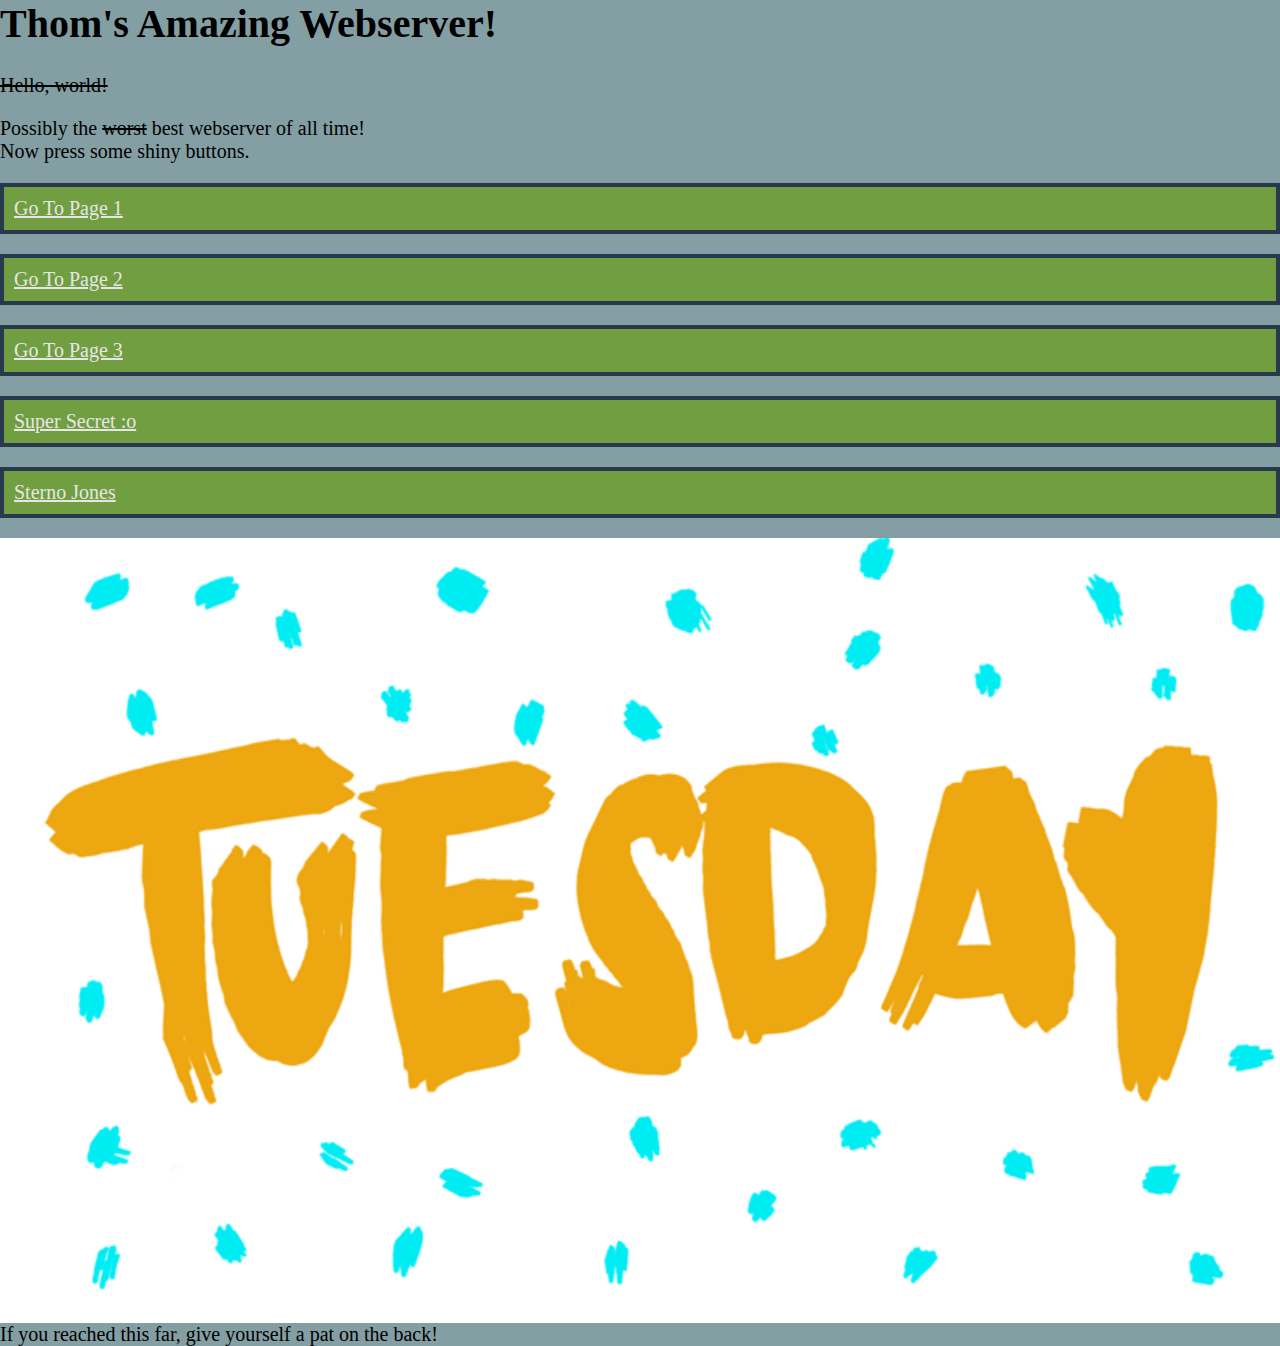
<file: index.html>
<html>
	<head>
		<title>Thom's amazing webserver!</title>
		<link rel="stylesheet" type="text/css" href="mystyle.css">
		<script>
			window.onload = function () {
				alert("WELCOME TO MY WEBSERVER!");
				console.log("Hi there...");
			}
		</script>
	</head>
	<body>
		
		<h1>Thom's Amazing Webserver!</h1>
		<strike>Hello, world!</strike>
		
			<p>Possibly the <strike>worst</strike> best webserver of all time!<br>
			Now press some shiny buttons.</p>
		
		<ul>
			<li>
				<a href="page1.html">Go To Page 1</a> 
			</li>
			<li>
				<a href="page2.html">Go To Page 2</a> 
			</li>
			<li>
				<a href="page3.html">Go To Page 3</a> 
			</li>
			<li>
				<a href="hoi4.html">Super Secret :o</a>
			</li>
			<li>
				<a href="steven.html">Sterno Jones</a>
			</li>
			
		</ul>
	<img src="gif1.gif">	
	</img>	
	If you reached this far, give yourself a pat on the back!
	</body> 
</html>
</file>
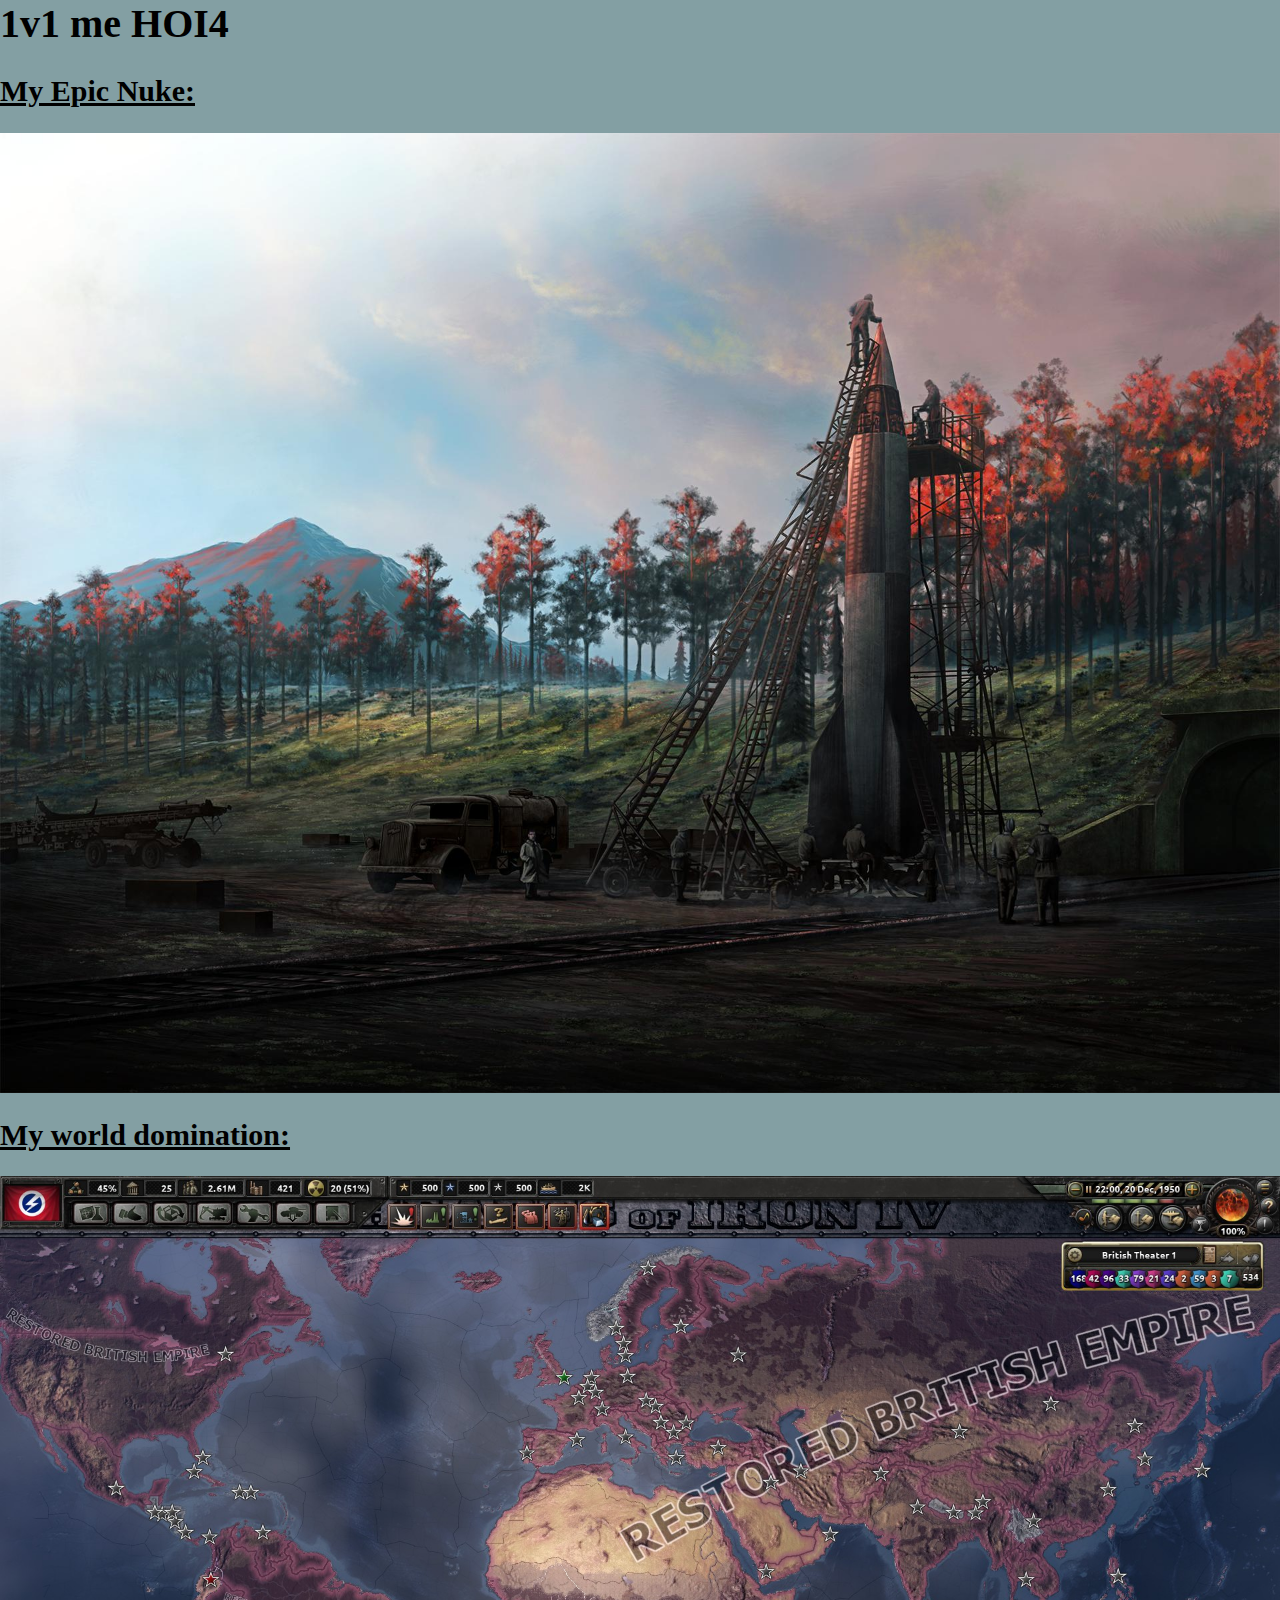
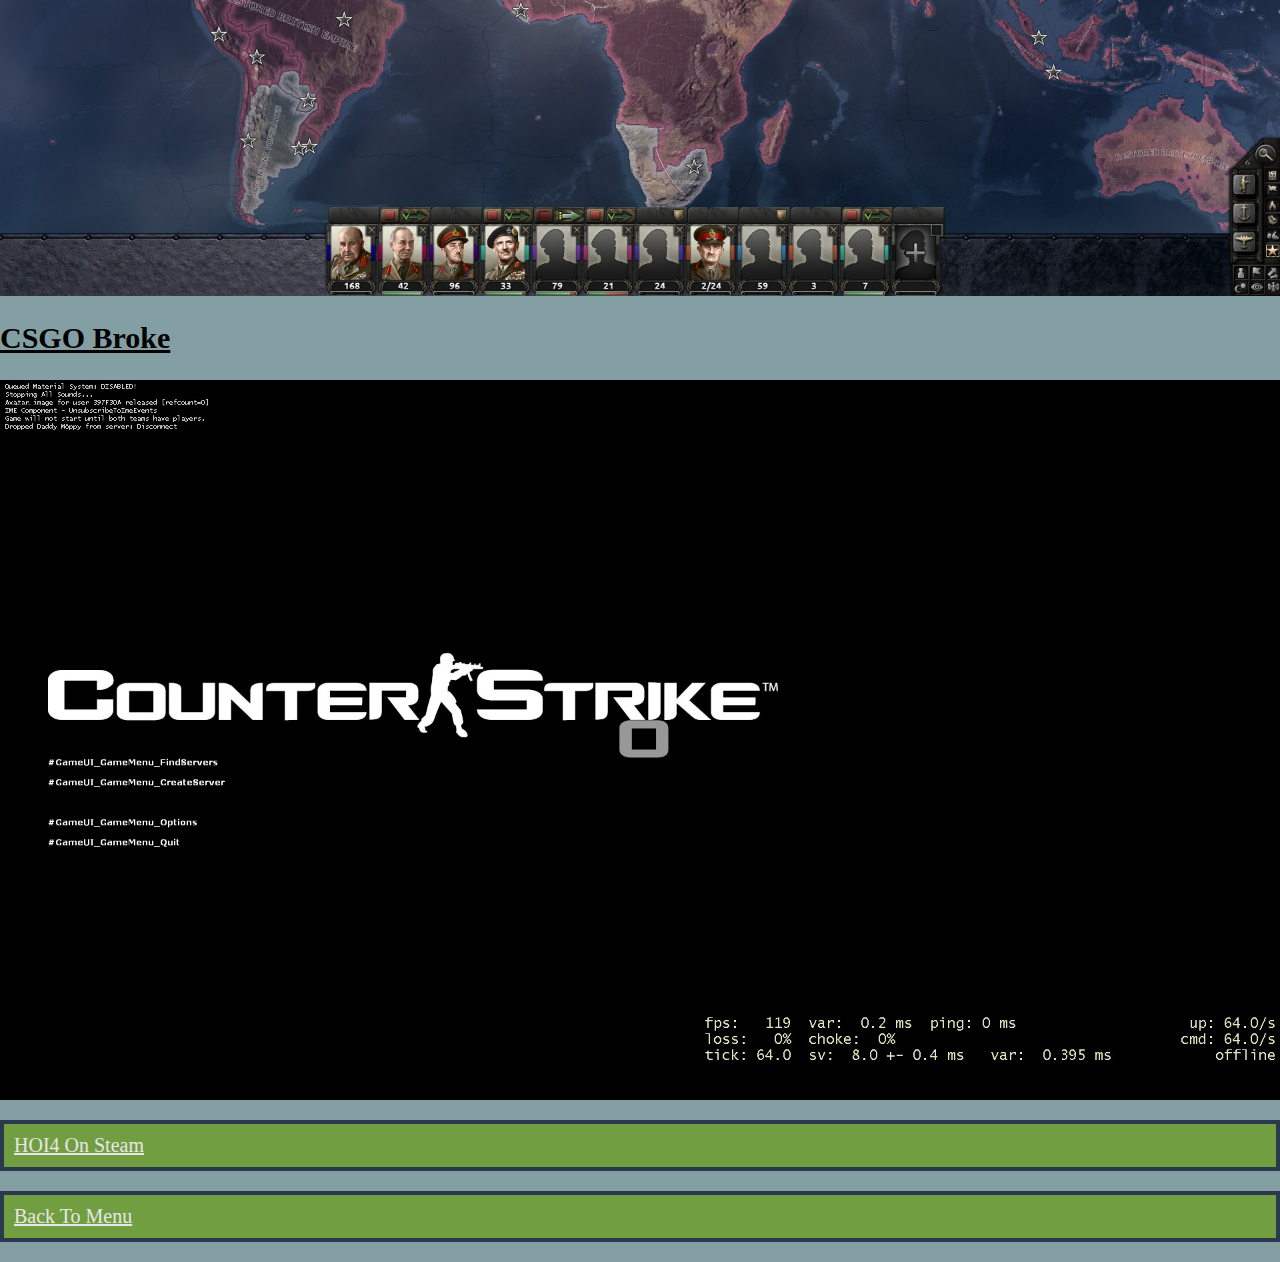
<file: hoi4.html>
<html>
	<head>
		<title>You sneaky bugger!</title>
		<link rel="stylesheet" type="text/css" href="mystyle.css">
	</head>
	<body>
		<h1>1v1 me HOI4</h1>
		<h2><u>My Epic Nuke:</u></h2>
		<img src="rocket.jpg">
		</img>

		<h2><u>My world domination:</u></h2>
		<img src="britishempire.jpg">
		</img>
		<h2><u>CSGO Broke</u></h2>
		<img src="csgobroke.jpg">
		</img>
		
	
	<ul>
		<li>
			<a href=http://store.steampowered.com/app/394360/>HOI4 On Steam</a>
		</li>
		<li>
			<a href="index.html">Back To Menu</a>
		</li>
	</ul>
	</body>

</html>
</file>
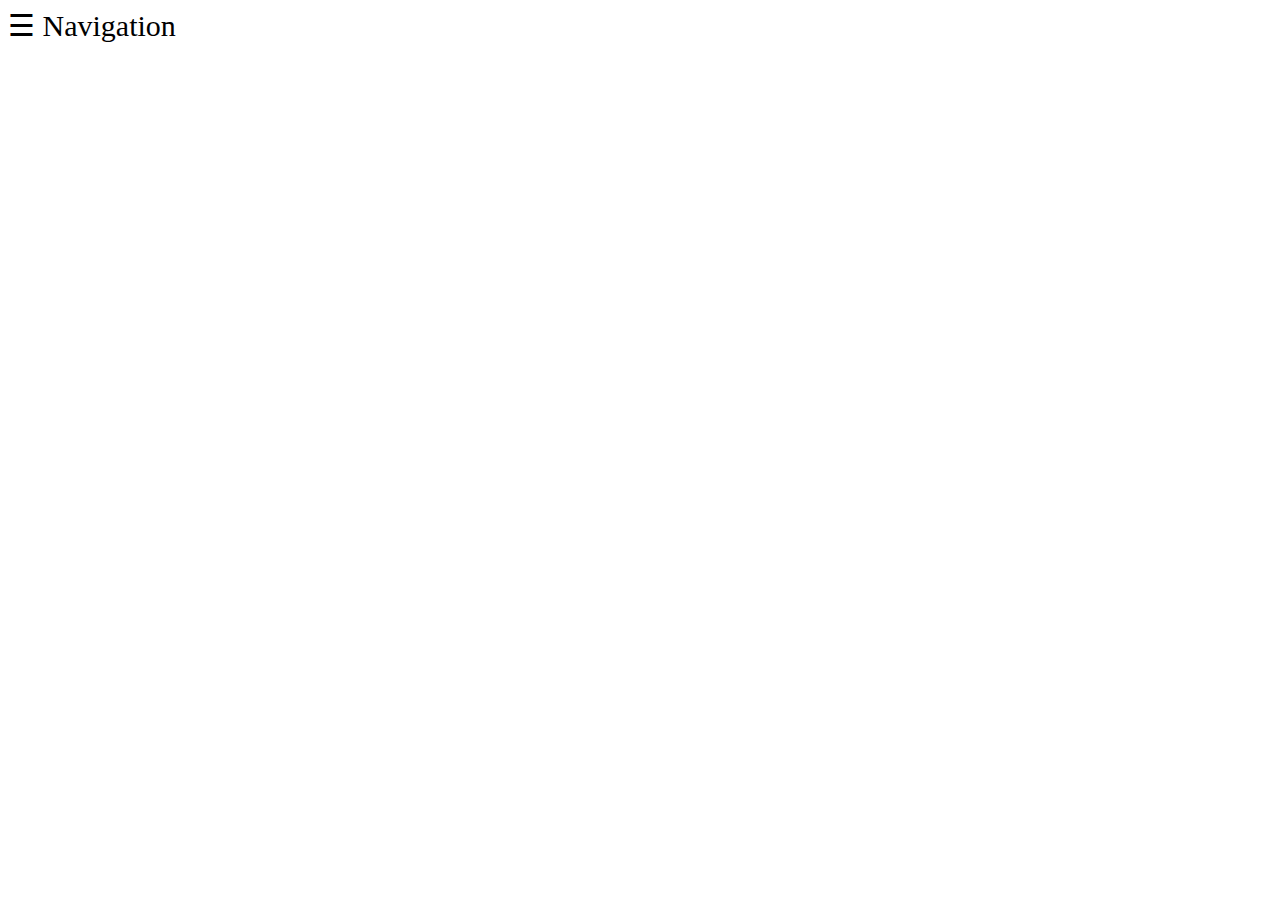
<file: page2.html>
<html>
<head>
<meta name="viewport" content="width=device-width, initial-scale=1">
<style>

.sidenav {
  height: 100%;
  width: 0;
  position: fixed;
  z-index: 1;
  top: 0;
  left: 0;
  background-color: #111;
  overflow-x: hidden;
  transition: 0.5s;
  padding-top: 60px;
}

.sidenav a {
  padding: 8px 8px 8px 32px;
  text-decoration: none;
  font-size: 25px;
  color: #818181;
  display: block;
  transition: 0.3s;
}

.sidenav a:hover {
  color: #f1f1f1;
}

.sidenav .closebtn {
  position: absolute;
  top: 0;
  right: 25px;
  font-size: 36px;
  margin-left: 50px;
}

@media screen and (max-height: 450px) {
  .sidenav {padding-top: 15px;}
  .sidenav a {font-size: 18px;}
}
</style>
</head>
<body>

<div id="mySidenav" class="sidenav">
  <a href="javascript:void(0)" class="closebtn" onclick="closeNav()">&times;</a>
  <a href="index.html">Main Page</a>
  <a href="page1.html">Page 1</a>
  <a href="page2.html">Page 2</a>
  <a href="page3.html">Page 3</a>
</div>


<span style="font-size:30px;cursor:pointer" onclick="openNav()">&#9776; Navigation</span>

<script>
function openNav() {
  document.getElementById("mySidenav").style.width = "250px";
}

function closeNav() {
  document.getElementById("mySidenav").style.width = "0";
}
</script>
   
</body>
</html>
</file>
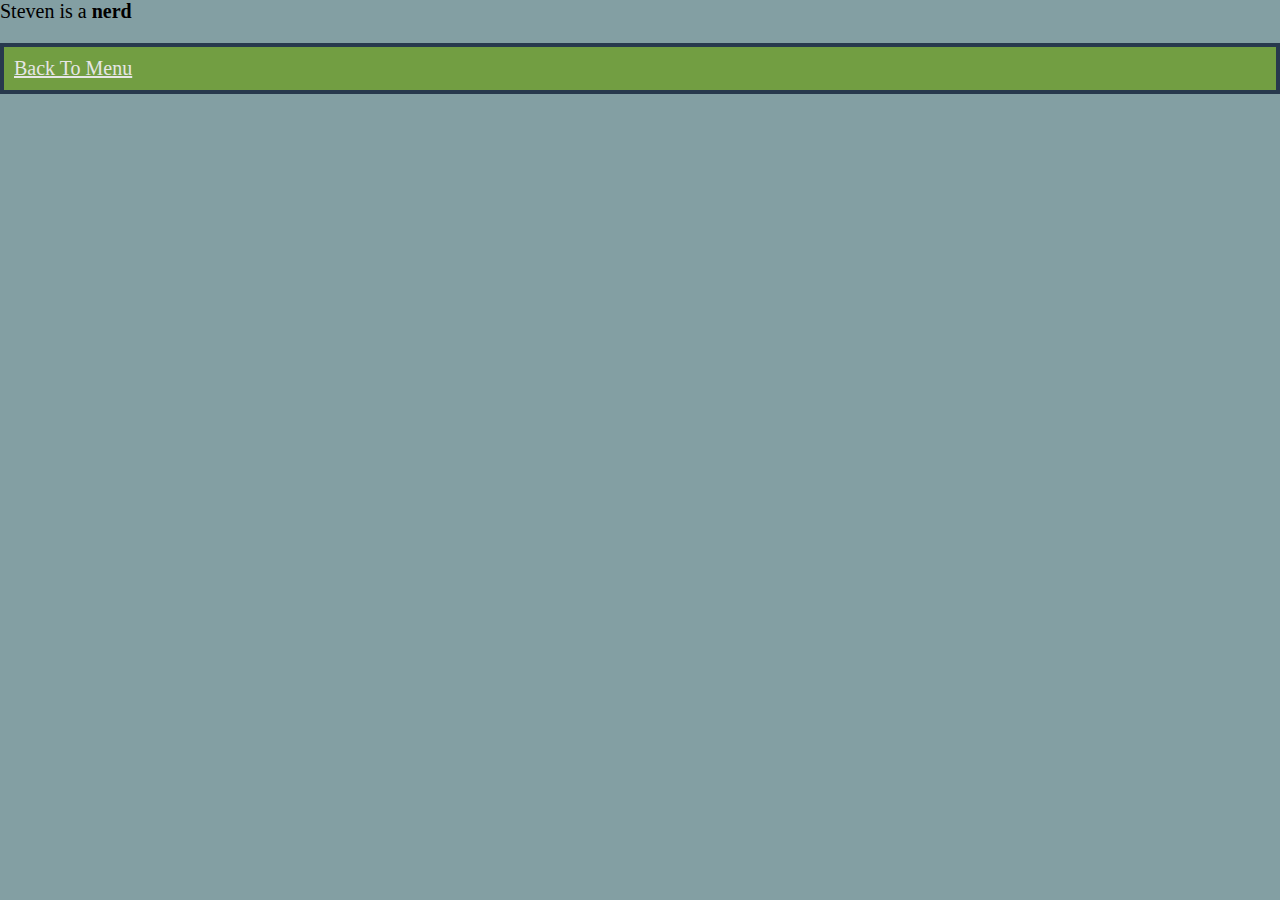
<file: steven.html>
<html>
	<head>
		<title>Steven Sucks Lol!</title>
		<link rel="stylesheet" type="text/css" href="mystyle.css">
		<script>
			window.onload = function () {
				alert("Steven is a nerd!");
				console.log("Hi there...");
			}
		</script>
	</head>
	<body>
		Steven is a <b>nerd</b>
		<ul>
			<li>
				<a href="index.html">Back To Menu
			</li>

		</ul>
	</body>
</html>
</file>
<file: mystyle.css>
body {
	background-color: #839FA3;
	font-size: 20px;
	margin: 0;
}

a {
	color: #E6E6E6;
	transition: all 1s;
}

li:hover a {
	color: #141414;
	
}

ul {
	list-style-type:none;
	padding-left: 0;
	
}
 
li {
	background-color: #729E42;
	margin: 20px 0px 20px 0px;
	padding: 10px;
	border-color: #28394D;
	border-width: 4px;
	border-style: solid;
	transition: all 0.8s;
}

li:hover {
	background-color: #32CD32;
	padding: 15px;

}

img {
	width: 100%;
}
</file>
